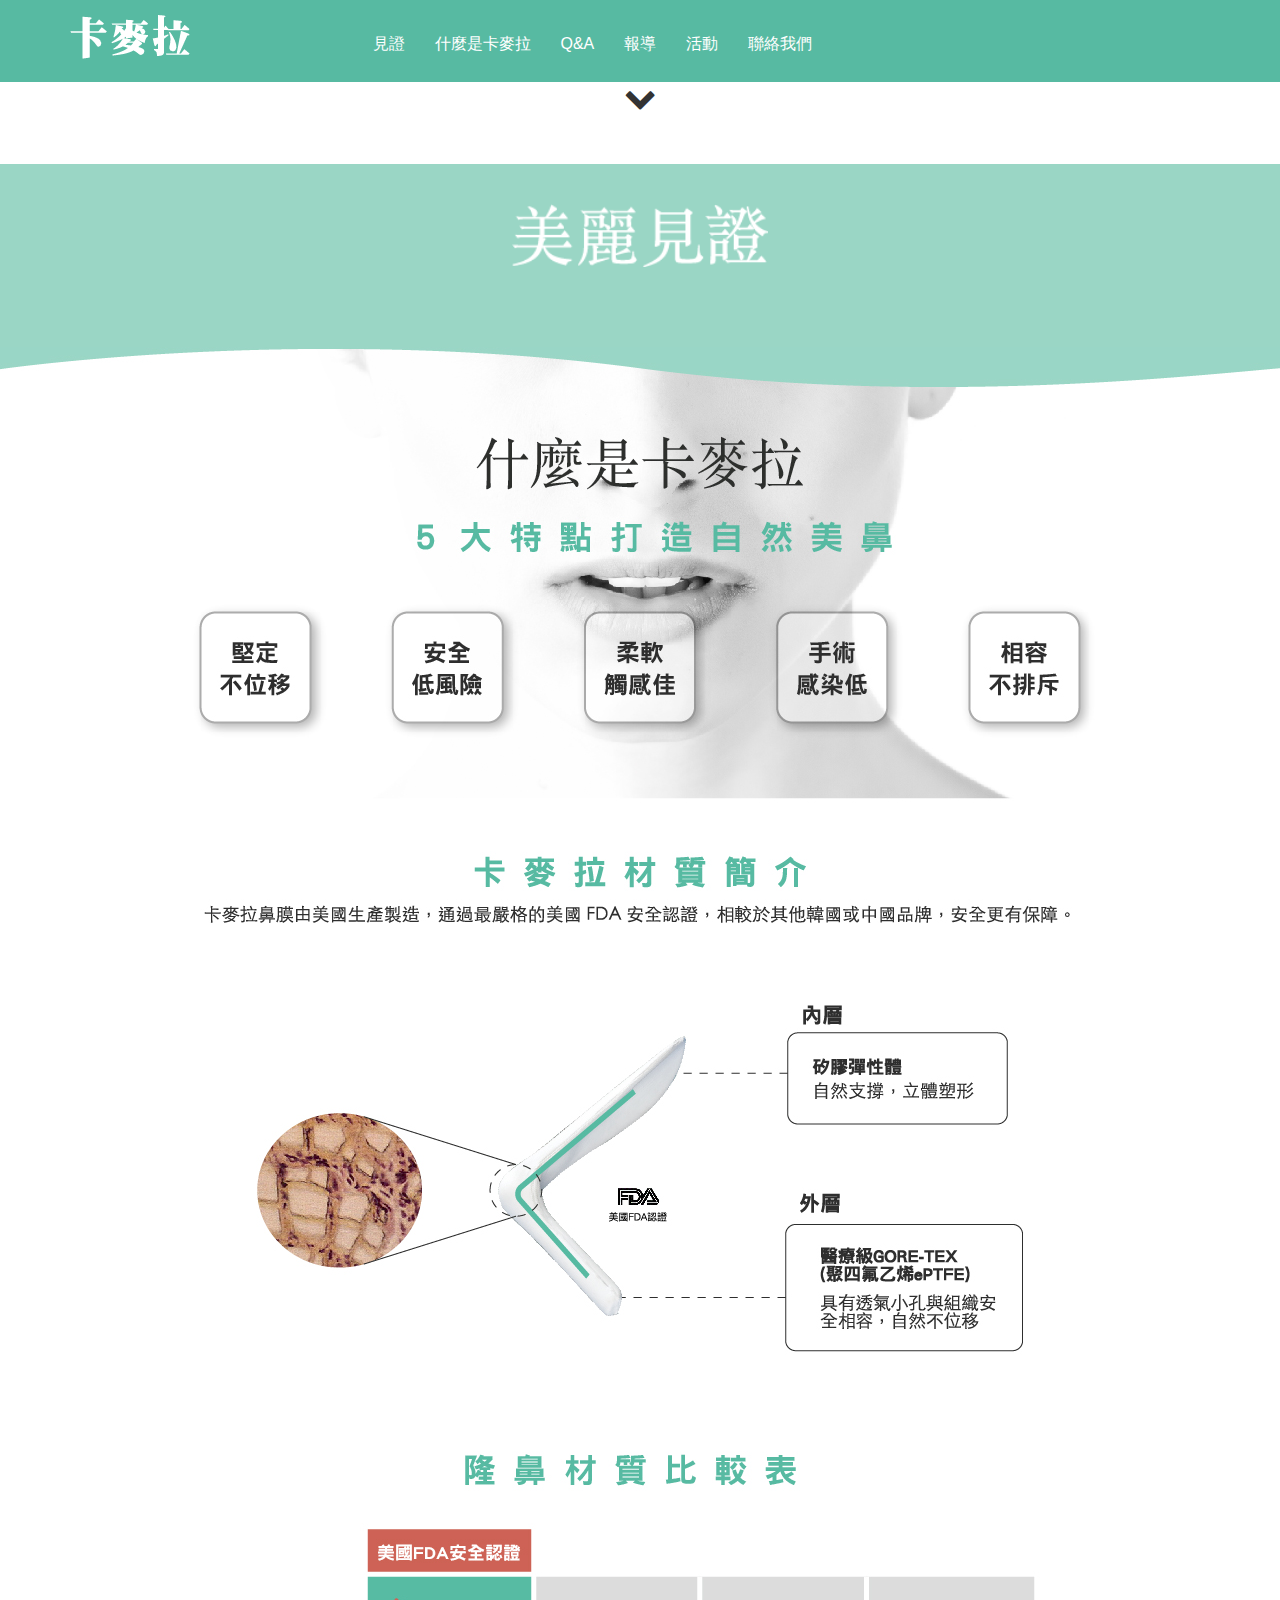
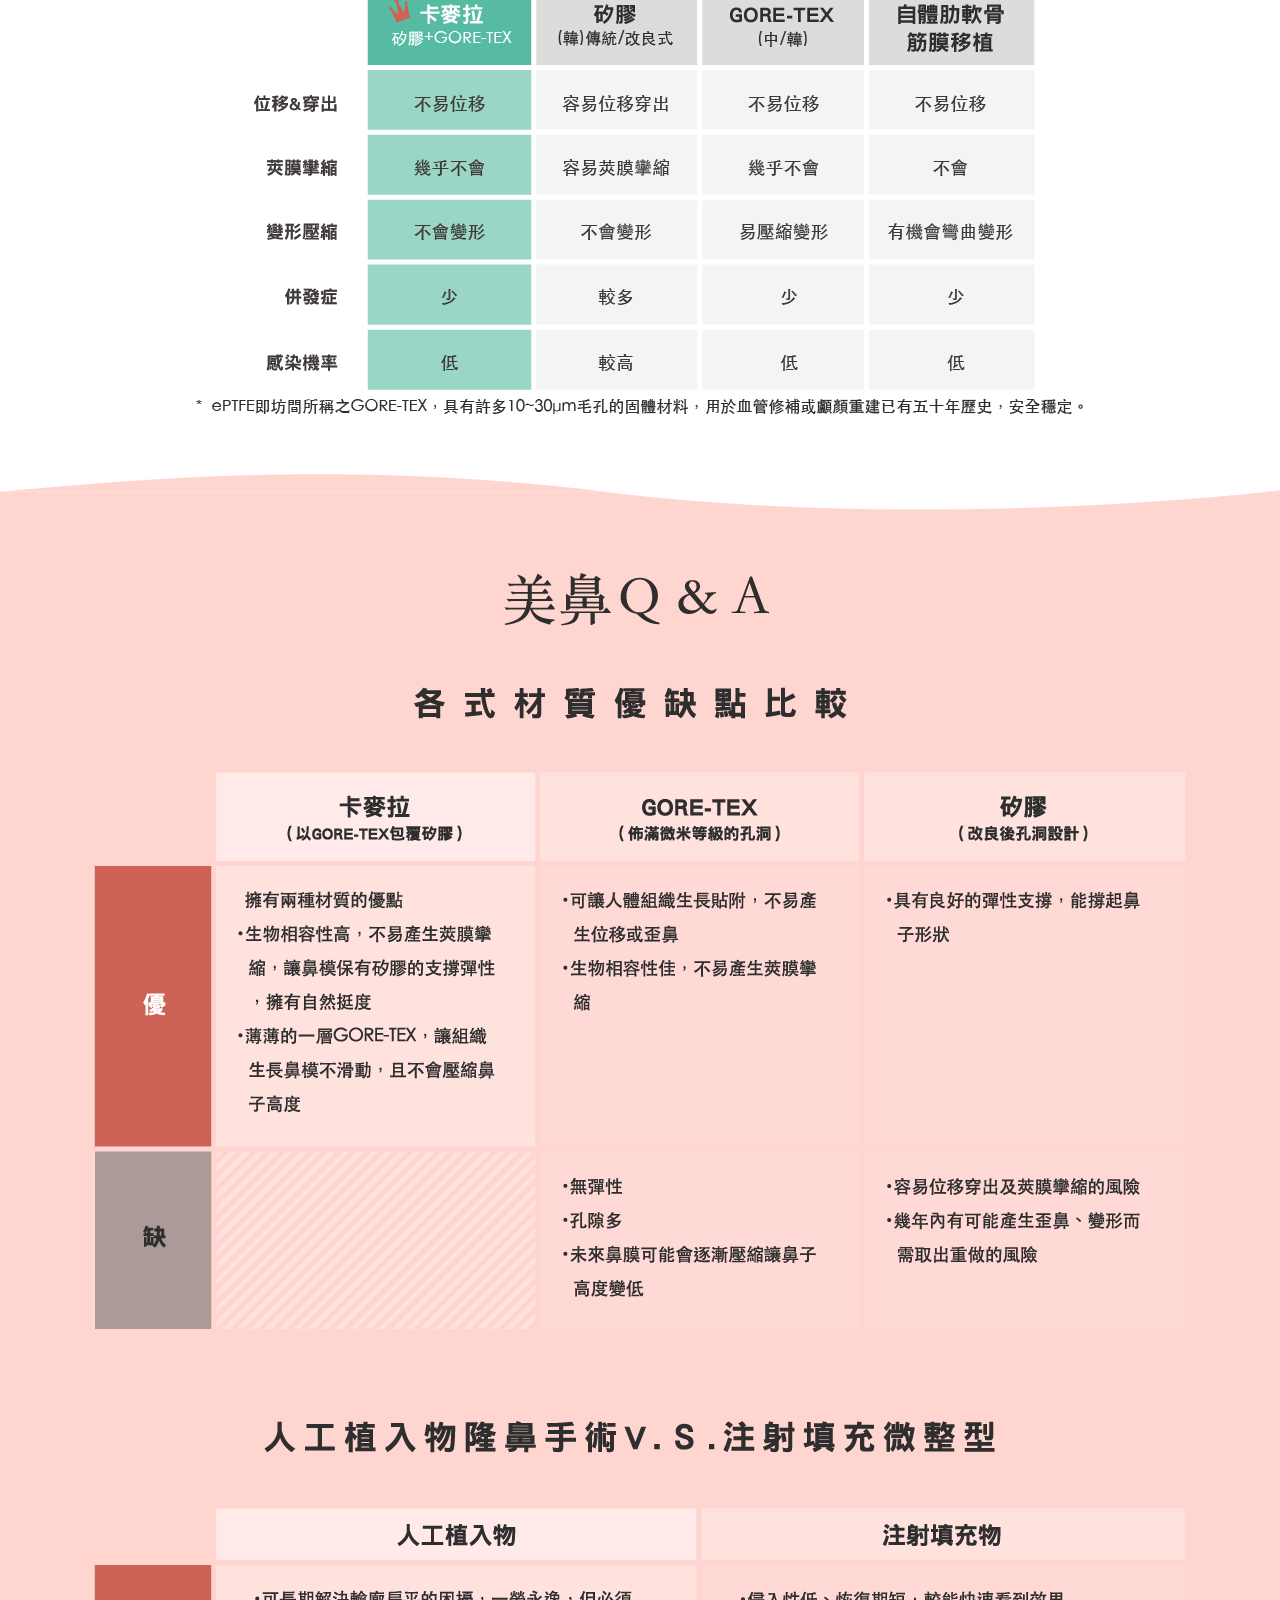
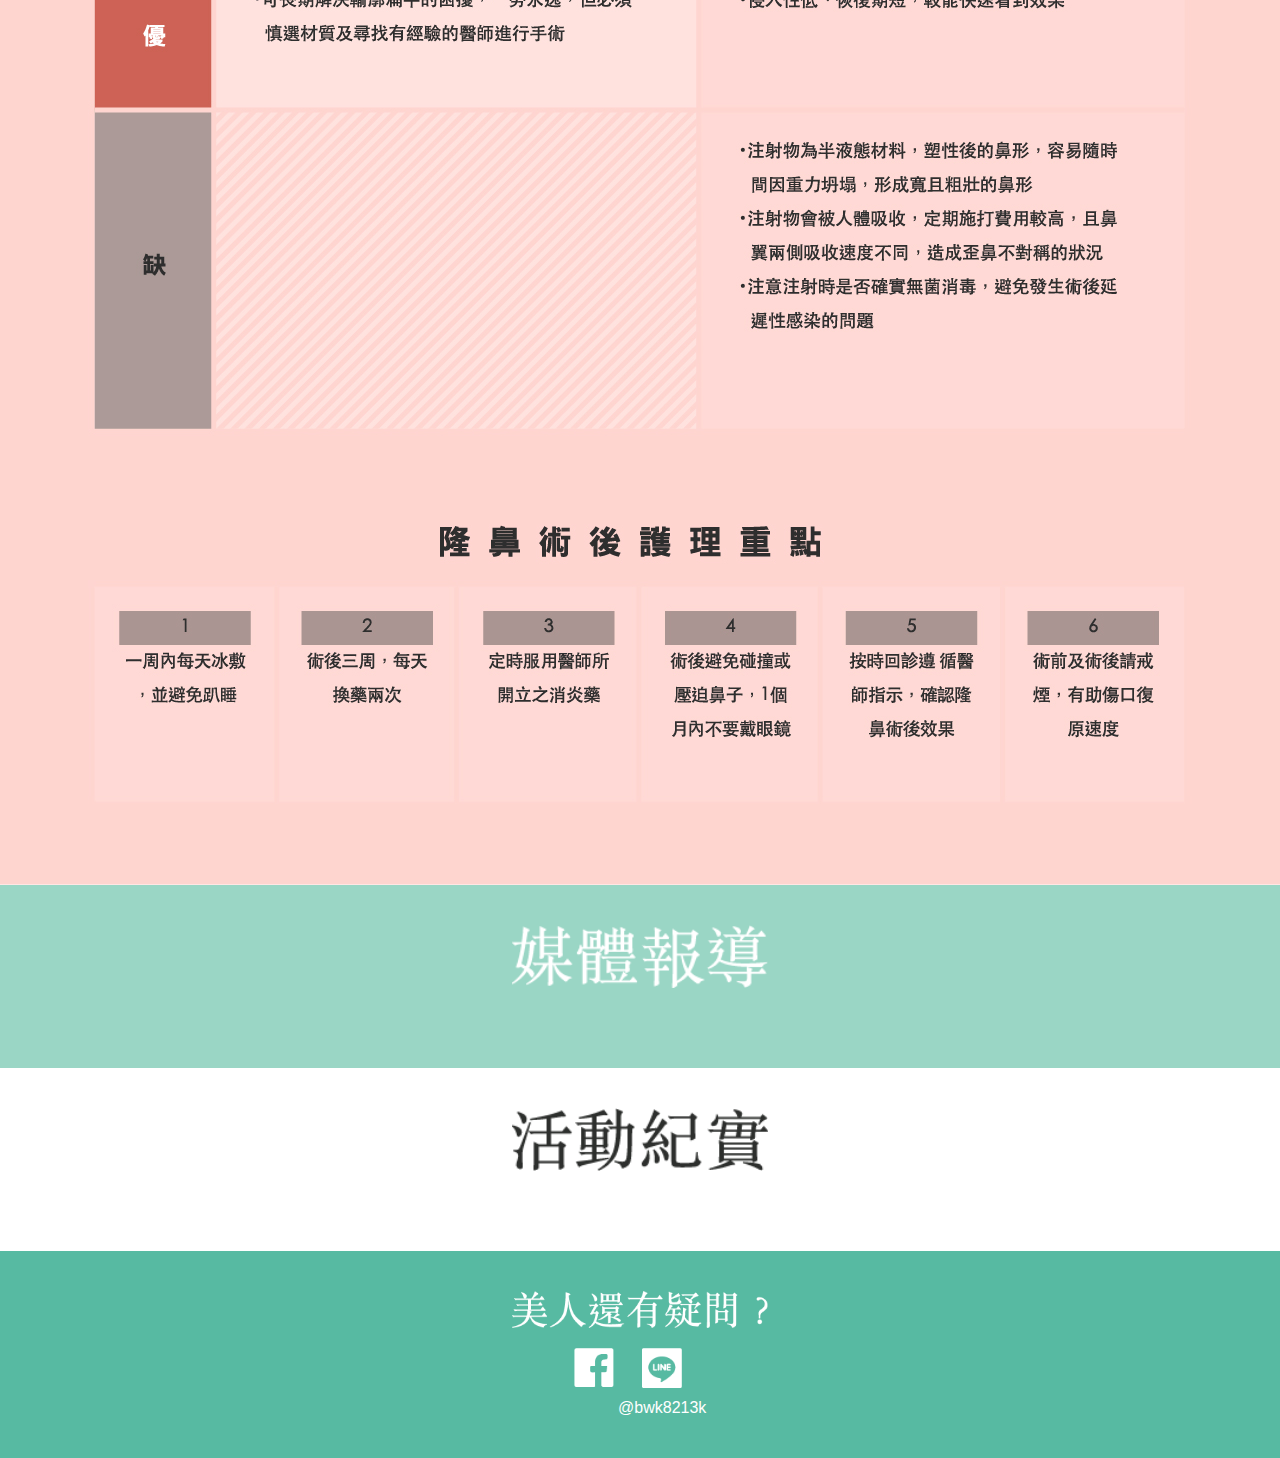
<file: index.html>
<!DOCTYPE html>
<html>
<head>
	<meta charset="utf-8">
    <meta http-equiv="X-UA-Compatible" content="IE=edge">
    <meta name="viewport" content="width=device-width, initial-scale=1">
	<title>卡麥拉</title>
	<meta name="description" content=""/>
	<meta name="keywords" content=""/>
	<meta property="fb:app_id" content="1411746902193012"/>
	<meta property="og:title" content="卡麥拉"/>
	<meta property="og:type" content="website"/>
	<meta property="og:url" content="http://beautynose.com.tw/"/>
	<meta property="og:image" content="http://beautynose.com.tw/img/banner.jpg"/>
	<meta property="og:description" content=""/>
	<link rel="stylesheet" href="https://maxcdn.bootstrapcdn.com/font-awesome/4.5.0/css/font-awesome.min.css">
	<link rel="stylesheet" href="css/jquery.colorbox.css">
	<link rel="stylesheet" href="owl-carousel/owl.carousel.css">
    <link rel="stylesheet" href="owl-carousel/owl.theme.css">
	<link rel="stylesheet" href="css/styles.css?v=17">
	<script>
	(function(i,s,o,g,r,a,m){i['GoogleAnalyticsObject']=r;i[r]=i[r]||function(){
	(i[r].q=i[r].q||[]).push(arguments)},i[r].l=1*new Date();a=s.createElement(o),
	m=s.getElementsByTagName(o)[0];a.async=1;a.src=g;m.parentNode.insertBefore(a,m)
	})(window,document,'script','https://www.google-analytics.com/analytics.js','ga');

	ga('create', 'UA-87776514-1', 'auto');
	ga('send', 'pageview');

	var google_conversion_id = 862158551;
	var google_custom_params = window.google_tag_params;
	var google_remarketing_only = true;
	</script>
	<script type="text/javascript" src="//www.googleadservices.com/pagead/conversion.js">
	</script>
	<noscript>
		<div style="display:inline;">
		<img height="1" width="1" style="border-style:none;" alt="" src="//googleads.g.doubleclick.net/pagead/viewthroughconversion/862158551/?guid=ON&amp;script=0"/>
		</div>
	</noscript>
	<script>
	!function(f,b,e,v,n,t,s){if(f.fbq)return;n=f.fbq=function(){n.callMethod?
	n.callMethod.apply(n,arguments):n.queue.push(arguments)};if(!f._fbq)f._fbq=n;
	n.push=n;n.loaded=!0;n.version='2.0';n.queue=[];t=b.createElement(e);t.async=!0;
	t.src=v;s=b.getElementsByTagName(e)[0];s.parentNode.insertBefore(t,s)}(window,
	document,'script','https://connect.facebook.net/en_US/fbevents.js');
	fbq('init', '184699048673819');
	fbq('track', 'PageView');
	</script>
	<noscript>
		<img height="1" width="1" style="display:none" src="https://www.facebook.com/tr?id=184699048673819&ev=PageView&noscript=1"/>
	</noscript>
	<!-- Google Tag Manager -->
	<script>(function(w,d,s,l,i){w[l]=w[l]||[];w[l].push({'gtm.start':
	new Date().getTime(),event:'gtm.js'});var f=d.getElementsByTagName(s)[0],
	j=d.createElement(s),dl=l!='dataLayer'?'&l='+l:'';j.async=true;j.src=
	'https://www.googletagmanager.com/gtm.js?id='+i+dl;f.parentNode.insertBefore(j,f);
	})(window,document,'script','dataLayer','GTM-KQ2K66F');</script>
	<!-- End Google Tag Manager -->
</head>
<body>
	<!-- Google Tag Manager (noscript) -->
	<noscript><iframe src="https://www.googletagmanager.com/ns.html?id=GTM-KQ2K66F"
	height="0" width="0" style="display:none;visibility:hidden"></iframe></noscript>
	<!-- End Google Tag Manager (noscript) -->
	<!-- <span class="to_beauty" id="to_beauty"></span> -->
	<nav class="navbar navbar-default navbar-fixed-top">
      <div class="container">
        <div class="navbar-header">
          <button type="button" class="navbar-toggle collapsed" data-toggle="collapse" data-target="#navbar" aria-expanded="false" aria-controls="navbar">
            <span class="icon-bar"></span>
            <span class="icon-bar"></span>
            <span class="icon-bar"></span>
          </button>
          <a class="navbar-brand" href="#"><img class="bg" src="img/pc/logo.png"></a>
        </div>
        <div id="navbar" class="navbar-collapse collapse">
          <ul class="nav navbar-nav" id="menu">
          	<li><a href="#case">見證</a></li>
            <li><a href="#about">什麼是卡麥拉</a></li>
            <li><a href="#qa">Q&A</a></li>
            <li><a href="#media">報導</a></li>
            <li><a href="#activity">活動</a></li>
            <!-- <li><a href="#form">我要變美</a></li> -->
            <li><a href="#contact">聯絡我們</a></li>
          </ul>
        </div>
      </div>
    </nav>
    <div class="container main-cocontainer">
    	 <section id="carasoul"><div class="block no-padding">
    	 	<div class="news-list marquee mobile-marquee"></div>
	        <div id="photo-carasoul" class="owl-carousel owl-theme"></div>
	        <span class="link-down"><i class="fa fa-chevron-down"></i></span>
	        <div class="news-list marquee pc-marquee"></div>
	    </div></section>
	    <section id="case"><div class="block">
			<img class="title-image img-responsive" src="img/pc/title-case.png">
			<div class="content"><div class="post-list case-list"></div></div>
		</div></section>
		<section id="about"><div class="block no-padding">
			<img class="bg" src="img/pc/about.jpg?v=2">
		</div></section>
		<section id="qa"><div class="block no-padding">
			<img class="bg" src="img/pc/qa.jpg?v=2">
		</div></section>
		<section id="media"><div class="block">
			<img class="title-image img-responsive" src="img/pc/title-media.png">
			<div class="content"><div class="post-list media-list"></div></div>
		</div></section>
		<section id="activity"><div class="block">
			<img class="title-image img-responsive" src="img/pc/title-activity.png">
			<div class="content"><div class="post-list activity-list"></div></div>
		</div></section>
		<!-- <section id="form"><div class="block">
			<div class="embed-responsive embed-responsive-16by9 beauty">
				<iframe class="embed-responsive-item" src="beauty.html?v=10"></iframe>
			</div>
		</div></section> -->
		<section id="contact"><div class="block">
			<img class="title-image img-responsive" src="img/pc/title-contact.png">
			<div class="content">
				<p class="center">
					<a class="inline fb" href="https://www.facebook.com/messages/947573531998971" target="_blank"></a>
					<a class="inline line" href="https://line.naver.jp/ti/p/@bwk8213k" target="_blank"><br><span>@bwk8213k</span></a>
				</p>
			</div>
		</div></section>
	</div>
	<script type="text/javascript" src="js/jquery-2.2.3.min.js"></script>
	<script type="text/javascript" src="js/moment.js"></script>
	<script type="text/javascript" src="js/jquery.lazyload.min.js"></script>
	<script type="text/javascript" src="js/jquery.marquee.min.js"></script>
	<script type="text/javascript" src="js/bootstrap.js"></script>
	<script type="text/javascript" src="owl-carousel/owl.carousel.js"></script>
	<script type="text/javascript" src="js/jquery.colorbox-min.js"></script>
	<script type="text/javascript" src="js/main.js?v=15"></script>
</body>
</html>
</file>
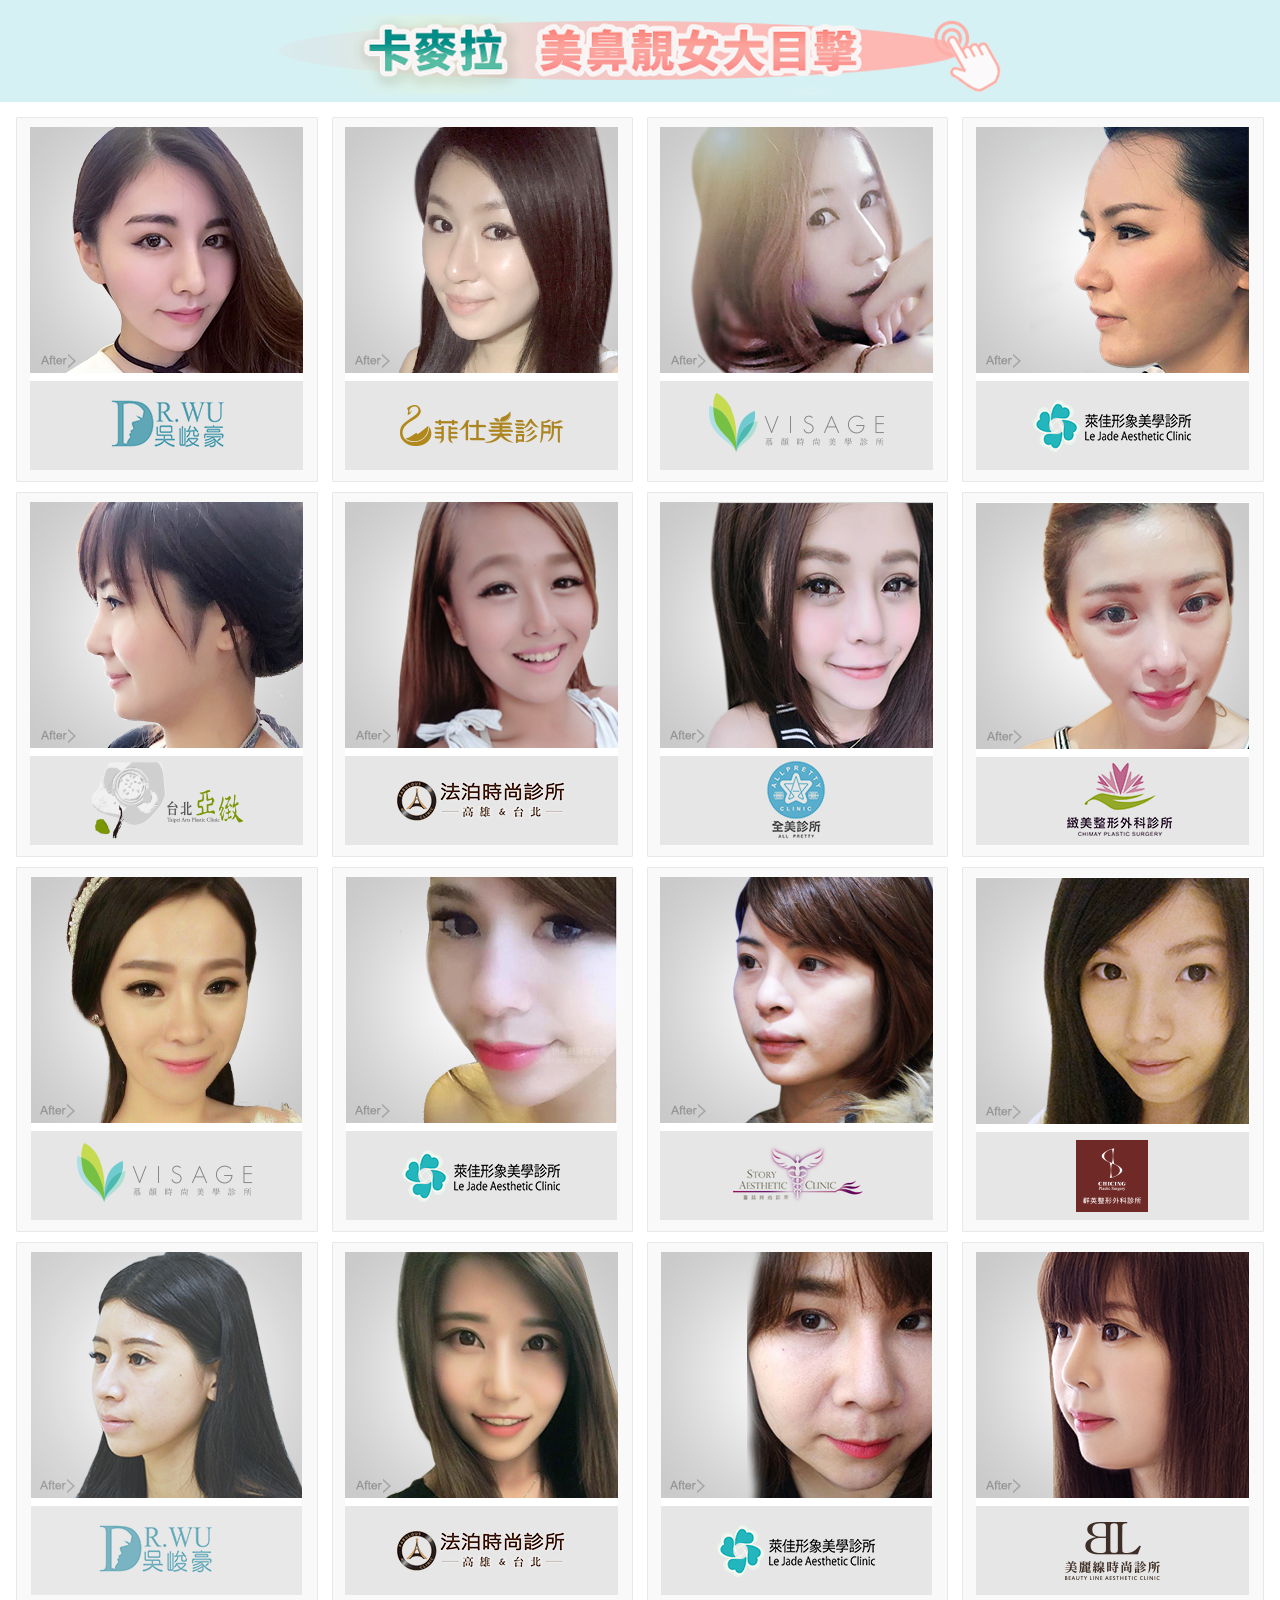
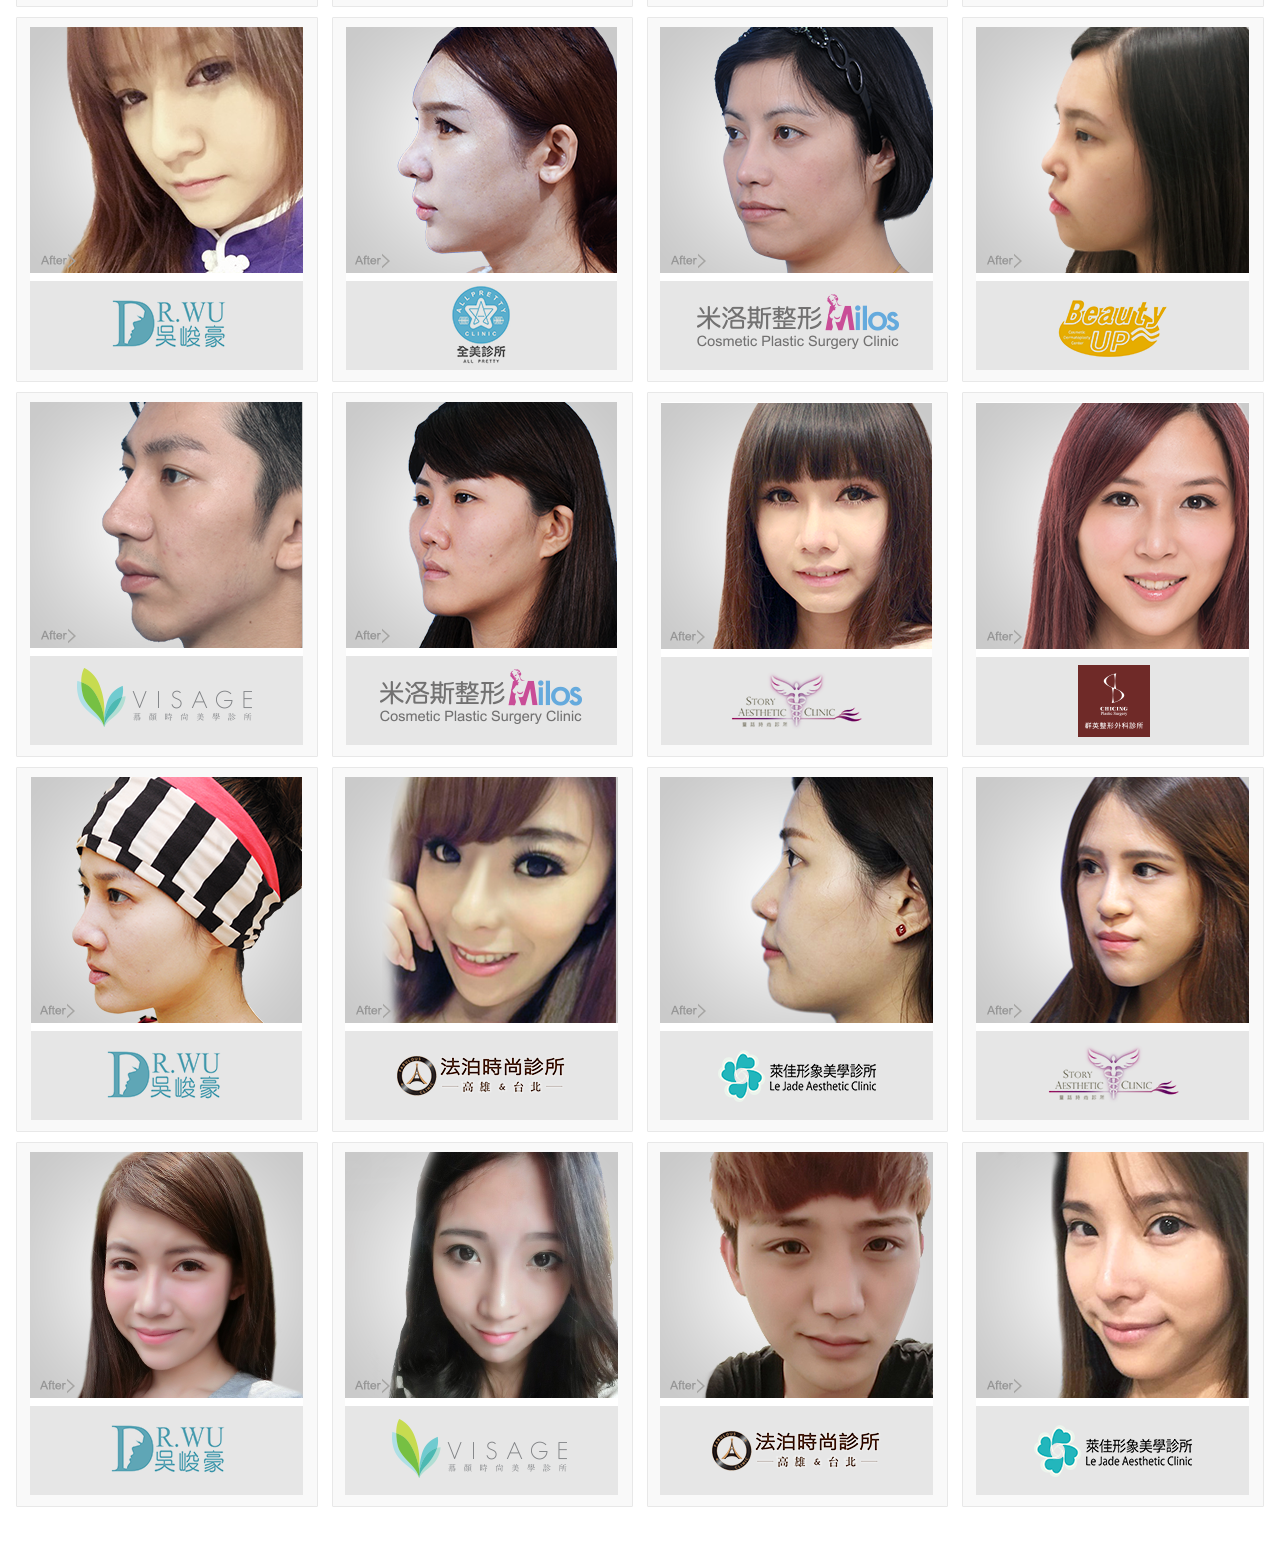
<file: beauty.html>
<!doctype html>
<html>
<head>
    <meta charset="utf-8">
    <meta http-equiv="content-language" content="zh-tw">
    <meta name="viewport" content="width=device-width, initial-scale=1">
    <title>醫美</title>
    <meta name="keywords" content="醫美">
    <meta name="author" content="醫美公司">
    <meta name="copyright" content="醫美公司">
    <meta name="description" content="醫美是你最好的選擇">
</head>
<link rel="stylesheet" type="text/css" href="css/Medical-beauty.css?v=7">
<link rel="stylesheet" type="text/css" href="css/rotator.css">
<script type="text/javascript" src="js/jquery-2.2.3.min.js"></script>
<script type="text/javascript" src="js/moment.js"></script>
<script type="text/javascript">
$(function() {
    var now = moment().format('X');
    var end = moment("2017-04-30 23:59:59").format('X');
    if (now <= end) {
      //報名尚未截止
      var banner_url = 'img/pc/beauty-banner.png';
      $.ajax({
          type: "GET",
          url: "http://data.beautynose.com.tw/beauty_count",
          dataType: 'json',
      }).done(function(count) {
          var t = 1;
          if(count > 6) {
            t = Math.floor(count/6);
            if(count >= 30) {
              t = 6;
            }
          }
          $('.animation').empty().append('<img src="img/animation/'+t+'.gif?v=2"><span>已有'+count+'人報名</span>');
      });

      $('#beautyform').submit(function(e) {
          e.preventDefault();
          var formData = new FormData(this);
          var share_url = "https://www.facebook.com/dialog/feed?app_id=1411746902193012&display=popup&picture=http://beautynose.com.tw/img/activity-banner.jpg&link="+window.location.origin;
          window.open(share_url);
          $.ajax({
              type: "POST",
              url: "http://data.beautynose.com.tw/input",
              data: formData,
              cache: false,
              contentType: false,
              processData: false
          }).done(function (output) {
            window.location.reload();
          });
      });
    } else {
      var banner_url = 'img/pc/beauty-banner-end.png';
      $('.animation').remove();
      $('#beauty-form-block').remove();
    }
    if (window.matchMedia("screen and (max-width: 667px)").matches) {
      banner_url = banner_url.replace('/pc/', '/mobile/');
    }
    $('.banner').append('<img src="'+banner_url+'">');
});
</script>
<body>
  <div id="wallpaper">
      <div class="banner"></div>
      <div id="layout">
          <div id="content">
              <article>
                  <div class="w3-center">
                      <!--1-->
                      <dl class="theme">
                          <dt>
                      <img src="img/beauty/img_1-1a.png">
                      </dt>

                      </dl>

                      <dl class="theme">
                          <dt>
                      <img src="img/beauty/img_1-2a.png"></dt>

                      </dl>


                      <dl class="theme">
                          <dt>
                      <img src="img/beauty/img_1-3a.png"></dt>

                      </dl>

                      <dl class="theme">
                          <dt><img src="img/beauty/img_1-4a.png"></dt>

                      </dl>

                      <!--2-->
                      <dl class="theme">
                          <dt>
                      <img src="img/beauty/img_2-1a.png"></dt>

                      </dl>

                      <dl class="theme">
                          <dt>
                      <img src="img/beauty/img_2-2a.png"></dt>

                      </dl>


                      <dl class="theme">
                          <dt>
                      <img src="img/beauty/img_2-3a.png"></dt>

                      </dl>

                      <dl class="theme">
                          <dt>
                      <img src="img/beauty/img_2-4a.png"></dt>
                      </dl>


                      <!--3-->
                      <dl class="theme">
                          <dt>
                      <img src="img/beauty/img_3-1a.png"></dt>

                      </dl>

                      <dl class="theme">
                          <dt>
                      <img src="img/beauty/img_3-2a.png"></dt>

                      </dl>


                      <dl class="theme">
                          <dt>
                      <img src="img/beauty/img_3-3a.png"></dt>

                      </dl>

                      <dl class="theme">
                          <dt>
                      <img src="img/beauty/img_6-4a.png"></dt>

                      </dl>
                      <!--4-->
                      <dl class="theme">
                          <dt>
                      <img src="img/beauty/img_4-1a.png"></dt>

                      </dl>

                      <dl class="theme">
                          <dt>
                     <img src="img/beauty/img_4-2a.png"></dt>

                      </dl>


                      <dl class="theme">
                          <dt>
                      <img src="img/beauty/img_4-3a.png"></dt>

                      </dl>

                      <dl class="theme">
                          <dt>
                     <img src="img/beauty/img_4-4a.png"></dt>

                      </dl>
                      <!--5-->
                      <dl class="theme">
                          <dt>
                      <img src="img/beauty/img_5-1a.png"></dt>

                      </dl>

                      <dl class="theme">
                          <dt>
                      <img src="img/beauty/img_5-2a.png"></dt>

                      </dl>


                      <dl class="theme">
                          <dt>
                      <img src="img/beauty/img_5-3a.png"></dt>

                      </dl>

                      <dl class="theme">
                          <dt>
                      <img src="img/beauty/img_5-4a.png"></dt>

                      </dl>
                      <!--6-->
                      <dl class="theme">
                          <dt>
                      <img src="img/beauty/img_6-1a.png"></dt>

                      </dl>

                      <dl class="theme">
                          <dt>
                     <img src="img/beauty/img_6-2a.png"></dt>

                      </dl>


                      <dl class="theme">
                          <dt>
                      <img src="img/beauty/img_6-3a.png"></dt>

                      </dl>

                      <dl class="theme">
                          <dt>
                      <img src="img/beauty/img_3-4a.png"></dt>

                      </dl>
                      <!--7-->
                      <dl class="theme">
                          <dt>
                      <img src="img/beauty/img_7-1a.png"></dt>

                      </dl>

                      <dl class="theme">
                          <dt>
                      <img src="img/beauty/img_7-2a.png"></dt>

                      </dl>
                      <dl class="theme">
                          <dt>
                     <img src="img/beauty/img_7-3a.png"></dt>

                      </dl>

                      <dl class="theme">
                          <dt>
                      <img src="img/beauty/img_7-4a.png"></dt>

                      </dl>
                      <!--8-->
                      <dl class="theme">
                          <dt>
                      <img src="img/beauty/img_8-1a.png"></dt>

                      </dl>

                      <dl class="theme">
                          <dt>
                      <img src="img/beauty/img_8-2a.png"></dt>

                      </dl>


                      <dl class="theme">
                          <dt>
                      <img src="img/beauty/img_8-3a.png"></dt>

                      </dl>

                      <dl class="theme">
                          <dt>
                      <img src="img/beauty/img_8-4a.png"></dt>

                      </dl>
                  </div>
              </article>
              <div class="animation"></div>
              <!-- Contact -->
              <div class="Contact" id="beauty-form-block">
                  <div class="w3-center w3-padding-64">
                      <span class="w3-xlarge w3-bottombar w3-border-dark-grey w3-padding-16">內容 & 辦法</span>
                  </div>
                  <div class="form_content w3-left w3-padding-16">
                      <ol>
                          <li>活動期間：即日起~2017/04/30止</li>
                          <li>活動辦法： 寫下「您最想改善鼻子的什麼問題？」，填妥報名資料後分享至Facebook，標記 @萊亞美人 美麗執念，就有機會知道住家附近哪裡有卡麥拉診所／改造機會或美麗小禮哦！</li>

                          <li>注意事項：
                            <p>-所有上傳至本活動網站之照片及資料皆會保密，僅作為活動聯繫依據務必完整且正確無誤，如因資料不正確以致未能符合領獎程序，將不另外通知或補寄抽獎小禮。</p>
                            <p>-本活動之獎項不得轉換、轉讓或折換現金，主辦單位保留更換等值贈品之權利。</p>
                            <p>-若您所提供之個人資料，經檢舉或本公司發現不足以確認您的身份真實性或有冒用、盜用、資料不實等情形，本公司有權取消得獎資格。</p>
                            <p>-您了解此一同意符合個人資料保護法及相關法規之要求，具有書面同意本公司蒐集、處理及使用您的個人資料。
                            <p>-如您對您的個人資料有查詢、請求閱覽、補充或更正，請求停止蒐集、處理或利用及請求刪除之疑問，請email至漂亮美鼻 <a href="mailto:transbeauty99@gmail.com">transbeauty99@gmail.com</a>，我們將為您處理。</p>
                          </li>
                      </ol>
                  </div>
                  <form id="beautyform" class="w3-container" enctype="multipart/form-data" method="POST">
                      <div class="w3-group">
                          <label><span class="red">＊</span>姓名</label>
                          <input class="w3-input w3-border w3-hover-border-black" style="width:99%;" type="text" name="Name" required>
                      </div>
                      <div class="w3-group">
                          <label>Facebook暱稱(選填 如果有填,專業醫師可優先評估)</label>
                          <input class="w3-input w3-border w3-hover-border-black" style="width:99%;" type="text" name="facebook">
                      </div>
                      <div class="w3-group">
                          <label><span class="red">＊</span>聯絡電話</label>
                          <input class="w3-input w3-border w3-hover-border-black" style="width:99%;" type="text" name="txtMobile" required>
                      </div>
                      <div class="w3-group">
                          <label><span class="red">＊</span>居住地</label>
                          <select name="address" required>
                            <option value="北部">北部</option>
                            <option value="中部">中部</option>
                            <option value="南部">南部</option>
                            <option value="東部">東部</option>
                          </select>
                      </div>
                      <div class="w3-group">
                          <label>Email</label>
                          <input class="w3-input w3-border w3-hover-border-black" style="width:99%;" type="text" name="Email">
                      </div>
                      <div class="w3-group">
                          <label><span class="red">＊</span>最想改善鼻子的什麼問題</label>
                          <input class="w3-input w3-border w3-hover-border-black " style="width:98%;" name="Subject" required>
                          <input size="20" type="file" name="file">（如有上傳,專業醫師可優先評估）
                      </div>
                      <button type="submit" class="w3-btn w3-btn-block w3-padding-12">Send</button>
                  </form>
              </div>
              <!-- Contact END-->
          </div>
      </div>
      <div id="gotop">^</div>
  </div>
</body>
</html>
</file>
<file: css/Medical-beauty.css>
﻿*{margin:0;padding:0}body{background-color:#d5f1f4;background-attachment:fixed;background-repeat:repeat-x;background-position:center top}.banner{padding-top:15px}.banner a{display:block}.banner img{cursor:pointer;width:100%;height:auto}.animation{text-align:center;height:94px}.animation span{display:inline-block;font-size:25px;font-weight:bold;color:#011e3d;line-height:94px;vertical-align:top}#layout{width:100%;padding:0 0 20px 0;position:relative;background-color:#FFF;font-family:"微軟正黑體"}#title{width:100%;margin-right:auto;margin-left:auto;position:relative;font-family:"微軟正黑體";padding-bottom:40px;z-index:200}.form_content{padding-right:30px;padding-left:30px;list-style:inherit}#content{width:100%;height:auto}article{padding:15px 0}.Contact{width:97%;padding:15px 0;margin:0 auto;height:auto;overflow:hidden;background-color:#f9f9f9;border:1px solid #e8e8e8}nav{position:fixed;width:100%;z-index:100;margin-bottom:5px}.css_btn_class{width:100%;font-size:16px;font-family:"微軟正黑體";font-weight:normal;-moz-border-radius:5px;-webkit-border-radius:5px;border-radius:5px;border:1px solid #d5f1f4;text-decoration:none;background:-moz-linear-gradient(center top, #f2feff 5%, #defcff 100%);background:-ms-linear-gradient(top, #f2feff 5%, #defcff 100%);filter:progid:DXImageTransform.Microsoft.gradient(startColorstr='#f2feff', endColorstr='#defcff');background:-webkit-gradient(linear, left top, left bottom, color-stop(5%, #f2feff), color-stop(100%, #defcff));background-color:#f2feff;color:#30b3bf;display:inline-block;-webkit-box-shadow:inset 1px 1px 5px 3px #ffffff;-moz-box-shadow:inset 1px 1px 5px 3px #ffffff;box-shadow:inset 1px 1px 5px 3px #ffffff;text-align:center;padding-top:10px;padding-bottom:10px}.css_btn_class:hover{background:-moz-linear-gradient(center top, #defcff 5%, #f2feff 100%);background:-ms-linear-gradient(top, #defcff 5%, #f2feff 100%);filter:progid:DXImageTransform.Microsoft.gradient(startColorstr='#defcff', endColorstr='#f2feff');background:-webkit-gradient(linear, left top, left bottom, color-stop(5%, #defcff), color-stop(100%, #f2feff));background-color:#defcff}.css_btn_class:active{position:relative;top:1px}dl.theme{width:22%;background:#f9f9f9;border:1px solid #e8e8e8;display:inline-block;vertical-align:top;transition:all ease 0.8s;border-radius:1px;padding:9px;margin:0 0 10px 10px}dl.theme:hover{box-shadow:0 0 5px rgba(51,51,102,0.5);border:1px solid #fff;cursor:pointer}dl.theme:nth-child(4n+1){margin-left:0px}dl.theme dt{margin-bottom:2px;width:280px;height:343px;overflow:hidden}dl.theme dt img{transition:all ease 0.8s}dl.theme:hover dt img{-webkit-transform:scale(1.1);-ms-transform:scale(1.1);transform:scale(1.1);box-shadow:2px 2px 3px rgba(51,51,102,0.6)}dl.theme dd.theme_t{color:#333;font-size:16px;font-weight:bold}dl.theme dd.theme_t a{color:#333;text-decoration:none}dl.theme:hover dd.theme_t a{color:#0096ff}dl.theme:hover dd.theme_t a:hover{position:relative;top:1px;left:1px;color:#F60}dl.theme dd.theme_cont{font-size:13px;color:#888;line-height:18px;height:55px;overflow:hidden}html,body{font-family:Verdana,sans-serif;font-size:15px;line-height:1.5}html{overflow-x:hidden}.w3-btn-floating,.w3-btn-floating-large{display:inline-block;text-align:center;color:#fff;background-color:#000;position:relative;overflow:hidden;z-index:1;padding:0;border-radius:50%;cursor:pointer;font-size:24px}.w3-btn-floating{width:40px;height:40px;line-height:40px}.w3-btn-floating-large{width:56px;height:56px;line-height:56px}.w3-disabled,.w3-btn:disabled,.w3-btn-floating:disabled,.w3-btn-floating-large:disabled{cursor:not-allowed;opacity:0.3}.w3-btn.w3-disabled *,.w3-btn-block.w3-disabled,.w3-btn-floating.w3-disabled *,.w3-btn:disabled *,.w3-btn-floating:disabled *{pointer-events:none}.w3-btn.w3-disabled:hover,.w3-btn-block.w3-disabled:hover,.w3-btn:disabled:hover{box-shadow:none}.w3-btn-floating.w3-disabled:hover,.w3-btn-floating:disabled:hover{box-shadow:none}.w3-btn-floating-large.w3-disabled:hover,.w3-btn-floating-large:disabled:hover{box-shadow:none}.w3-btn-group .w3-btn{float:center}.w3-btn-block{width:100%}.w3-btn-bar .w3-btn{box-shadow:none;background-color:inherit;color:inherit;float:left}.w3-btn-bar .w3-btn:hover{background-color:#ccc}.w3-input-group,.w3-group{margin-top:24px;margin-bottom:24px}.w3-input{display:block;border:none;border-bottom:1px solid #808080;width:100%;padding-top:8px;padding-right:4px;padding-bottom:8px;padding-left:4px}.w3-label{color:#009688}.w3-input:not(:valid) ~ .w3-validate{color:#f44336}span.red{color:red}@media screen and (min-width: 993px){.w3-sidenav.w3-collapse{display:block !important}}.w3-top,.w3-bottom{position:fixed;width:100%;z-index:1}.w3-top{top:0}.w3-bottom{bottom:0}.w3-xlarge{font-size:24px !important}.w3-xxlarge{font-size:36px !important}.w3-xxxlarge{font-size:48px !important}.w3-jumbo{font-size:64px !important}.w3-vertical{word-break:break-all;line-height:1;text-align:center;width:0.6em}.w3-left-align{text-align:left !important}.w3-right-align{text-align:right !important}.w3-justify{text-align:justify !important}.w3-center{text-align:center !important}.w3-border-0{border:0 !important}.w3-border{border:1px solid #ccc !important}.w3-padding-medium,.w3-padding,.w3-form{padding:8px 16px !important}.w3-padding-large{padding:12px 24px !important}.w3-padding-xlarge{padding:16px 32px !important}.w3-padding-xxlarge{padding:24px 48px !important}.w3-padding-jumbo{padding:32px 64px !important}.w3-padding-4{padding-top:4px !important;padding-bottom:4px !important}.w3-padding-8{padding-top:8px !important;padding-bottom:8px !important}.w3-padding-12{padding-top:12px !important;padding-bottom:12px !important}.w3-padding-16{padding-top:16px !important;padding-bottom:16px !important}.w3-padding-24{padding-top:24px !important;padding-bottom:24px !important}.w3-padding-32{padding-top:32px !important;padding-bottom:32px !important}.w3-padding-48{padding-top:48px !important;padding-bottom:48px !important}.w3-padding-64{padding-top:64px !important;padding-bottom:30px !important}.w3-padding-128{padding-top:128px !important;padding-bottom:128px !important}.w3-padding-0{padding:0 !important}.w3-padding-top{padding-top:8px !important}.w3-padding-bottom{padding-bottom:8px !important}.w3-padding-left{padding-left:16px !important}.w3-padding-right{padding-right:16px !important}.w3-topbar{border-top:6px solid #ccc !important}.w3-bottombar{border-bottom:6px solid #ccc !important}.w3-container{padding:0.01em 16px}.w3-border-grey,.w3-hover-border-grey:hover,.w3-border-gray,.w3-hover-border-gray:hover{border-color:#9e9e9e !important}.w3-border-light-grey,.w3-hover-border-light-grey:hover,.w3-border-light-gray,.w3-hover-border-light-gray:hover{border-color:#f1f1f1 !important}.w3-border-dark-grey,.w3-hover-border-dark-grey:hover,.w3-border-dark-gray,.w3-hover-border-dark-gray:hover{border-color:#22b6bc !important}@media only screen and (max-width: 1199px){dl.theme dt{width:100%;height:auto}dl.theme dt img{width:100%}#layout{width:98%;margin:10px auto}article{padding-left:0px;padding-right:0px}nav{padding-right:0px;padding-left:0px}}@media only screen and (min-width: 981px) and (max-width: 1100px){#content{width:100%;height:auto;overflow:hidden}}@media only screen and (min-width: 981px) and (max-width: 1039px){dl.theme{width:21.8%}}@media only screen and (max-width: 980px){dl.theme{width:21%;margin:0 0.2em 1em 0.2em}}@media only screen and (max-width: 767px){dl.theme{width:45%;margin:0 0 2% 0.5%}dl.theme:nth-child(2n+1){margin-left:0px}}@media only screen and (max-width: 640px){dl.theme{width:42%;margin:0 auto 3% auto}.w3-btn-block{width:100%}}
</file>
<file: css/rotator.css>
*{margin:0;padding:0}#wallpaper{width:100%}#gotop{display:none;position:fixed;right:80px;bottom:110px;padding:10px 15px;font-size:20px;background:#777;color:white;cursor:pointer;z-index:20}#gotop:hover{color:#FFF;cursor:pointer;background-color:#333333}@media only screen and (max-width: 980px){#gotop{right:0px;bottom:60px;font-size:22px}}@media only screen and (max-width: 640px){#gotop{bottom:50px;font-size:16px}}
</file>
